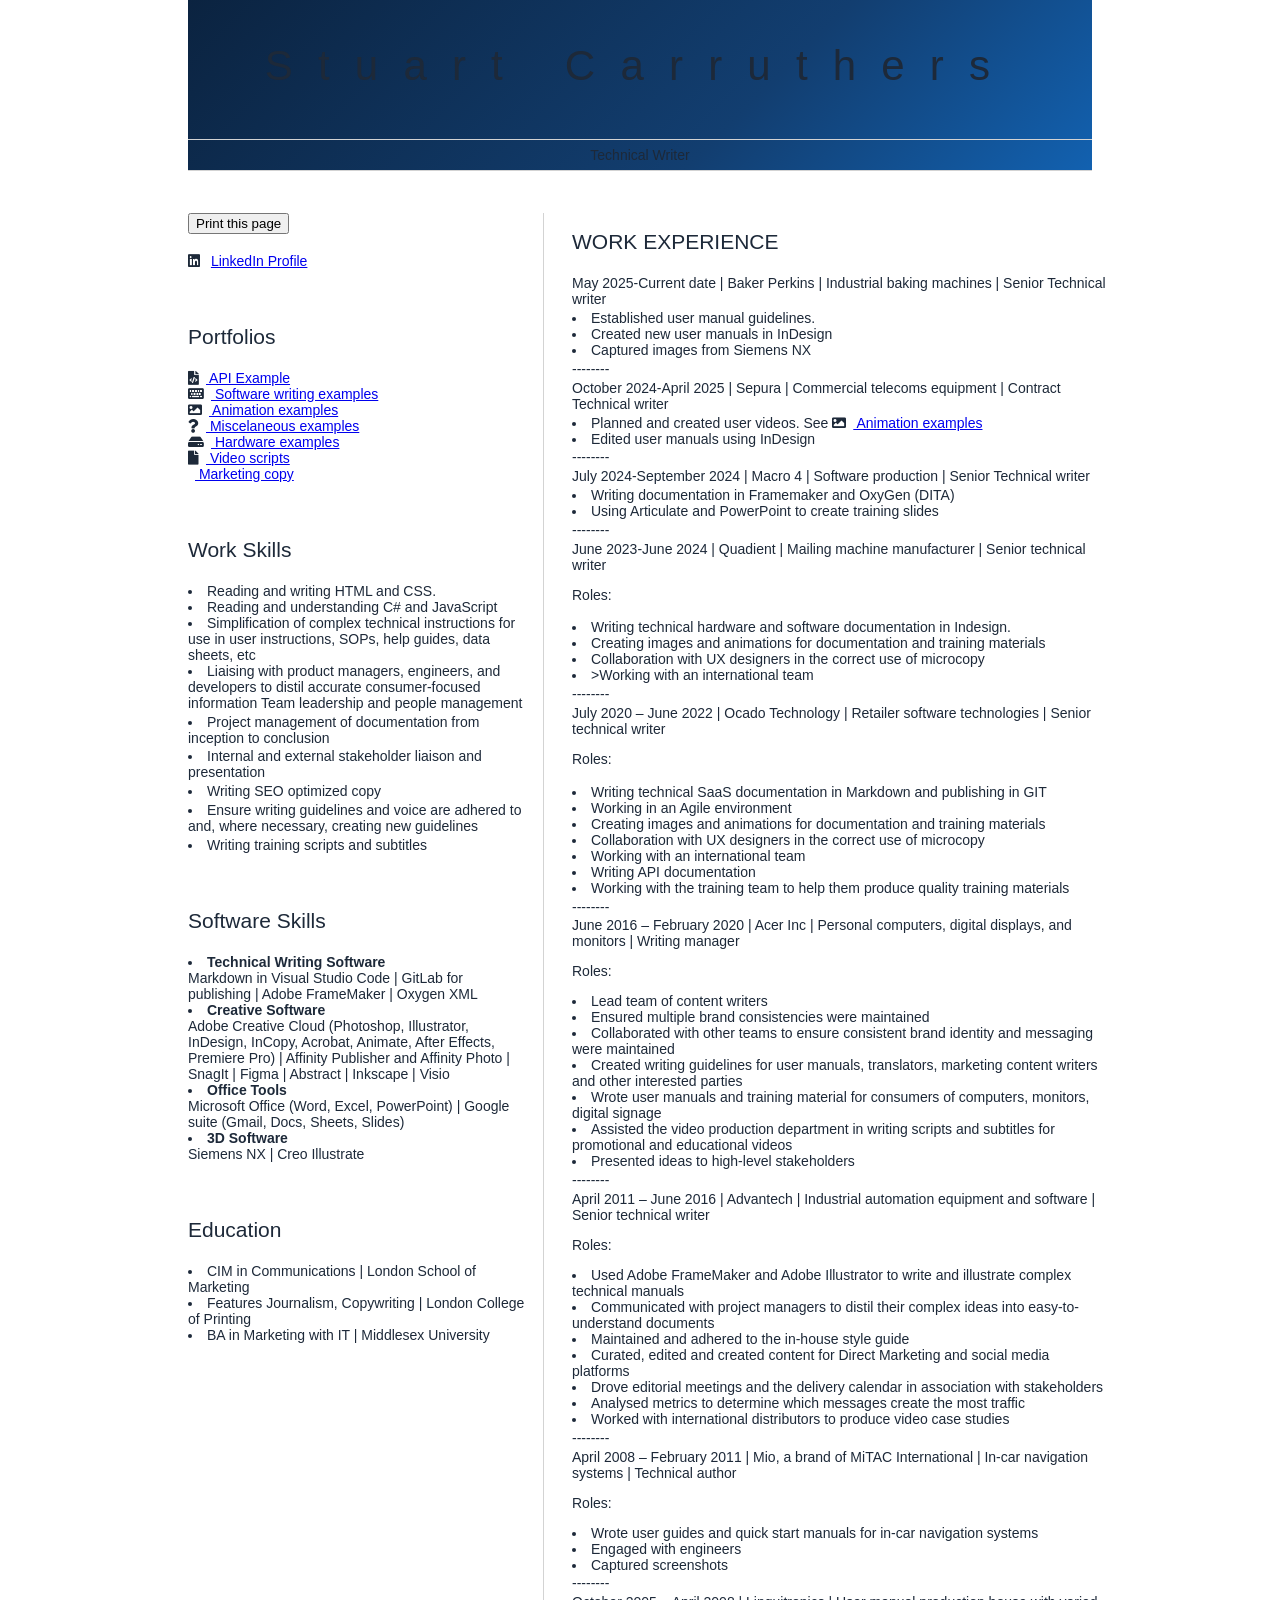
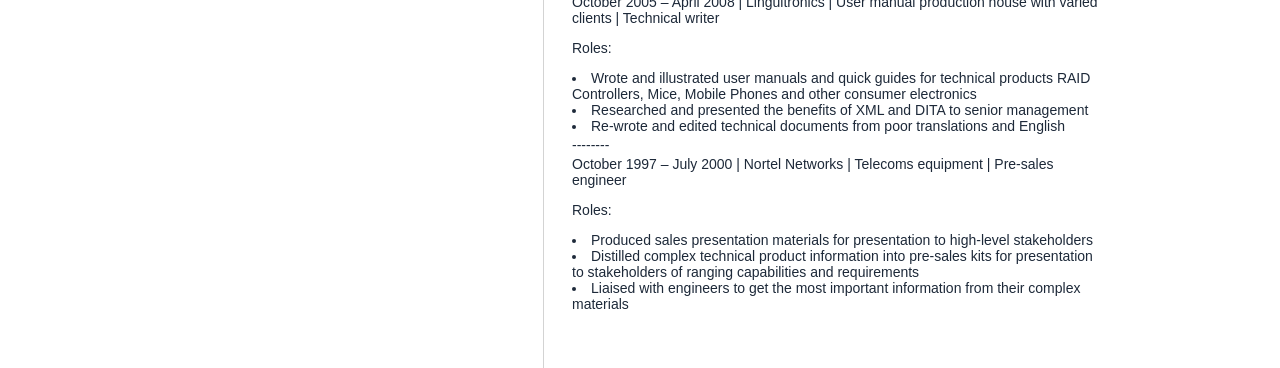
<file: index.html>
<html>
	<head>
<meta name="description" content="Stuart Carruthers — Senior Technical Writer. API documentation, SaaS and software documentation, user manuals, hardware documentation, technical visuals, training and UX writing.">
        <link rel="shortcut icon" type="image/x-icon" href="profil-head.ico">
		<link href="style.css" rel="stylesheet">
		<title>Portfolio | Stuart Carruthers — Senior Technical Writer</title>
        <link rel="stylesheet" href="https://cdnjs.cloudflare.com/ajax/libs/font-awesome/5.15.4/css/all.min.css">
	<style>
/* ===== Upwork Portfolio Brand Refresh ===== */
:root{
  --brand-navy:#0b2340;
  --brand-blue:#1261b0;
  --brand-light:#f5f8fc;
  --brand-line:#dbe4ee;
}
body{color:#1d2939}
header,.hero,.page-hero{
  background:linear-gradient(135deg,#0b2340 0%,#123e70 62%,#1261b0 100%) !important;
}
.hero{
  position:relative;
  overflow:hidden;
  padding:clamp(60px,8vw,105px) 0 !important;
}
.hero:after{
  content:"";
  position:absolute;
  width:420px;height:420px;
  right:-150px;top:-180px;
  border:70px solid rgba(255,255,255,.08);
  border-radius:50%;
  pointer-events:none;
}
.hero h1{
  max-width:900px !important;
  letter-spacing:-.035em;
}
.hero h2{
  max-width:820px !important;
  color:#dcecff !important;
}
.hero .kicker{
  color:#8fc4ff !important;
}
.btn.primary{
  background:#2e8ae6 !important;
}
#portfolio{
  background:#fff;
}
#portfolio .card{
  border-top:4px solid #1261b0;
}
#portfolio .card h3{
  font-size:1.3rem;
}
#portfolio .card:before{
  content:"";
  display:block;
  width:42px;height:4px;
  background:#1261b0;
  margin-bottom:17px;
  border-radius:2px;
}
#skills{
  background:#f5f8fc !important;
}
#experience{
  background:#fff;
}
footer{
  background:#0b2340 !important;
}
.brand{
  letter-spacing:.06em !important;
}
@media(max-width:560px){
  .hero h1{font-size:2.8rem !important}
}
</style>
</head>

	<body>
		<header id="header">
			<!-- resume header with your name and title -->
			<h1>Stuart Carruthers</h1>
			<hr>
			Technical Writer
			<hr>
		</header>
		<main>
			<article id="mainLeft">
				<section>
                    <input id="printpagebutton" type="button" value="Print this page" onclick="printpage()"/>
                    <script type="text/javascript">
                        function printpage() {
                            //Get the print button and put it into a variable
                            var printButton = document.getElementById("printpagebutton");
                            //Set the print button visibility to 'hidden' 
                            printButton.style.visibility = 'hidden';
                            //Print the page content
                            window.print()
                            //Set the print button to 'visible' again 
                            //[Delete this line if you want it to stay hidden after printing]
                            printButton.style.visibility = 'visible';
                        }
                    </script>
					<br>
                    <br>
                                      <p>
                        <i class="fab fa-linkedin" aria-hidden="true"></i>
                        <a href="https://www.linkedin.com/in/carruthersstuart/">LinkedIn Profile
                                </a>
                    </p>
				</section>
                
                <style type="text/css" media="print">
                    .dontprint
                    { display: none; }
                    </style>
                <section>
                    <div classs="dontprint">
                    <h2>Portfolios</h2>
                    <i class="fa fa-file-code" aria-hidden="true"></i><a href="api-example.html"> API Example</a><br/>
                    <i class="fa fa-keyboard" aria-hidden="true"></i><a href="software-writing-examples.html"> Software writing examples</a><br/>
                    <i class="fa fa-image" aria-hidden="true"></i><a href="animation-examples.html"> Animation examples</a><br/>
                    <i class="fa fa-question" aria-hidden="true"></i><a href="misc-examples.html"> Miscelaneous examples</a><br/>
                    <i class="fa fa-hdd" aria-hidden="true"></i><a href="consumer-hardware.html"> Hardware examples</a><br>
                    <i class="fa fa-file" aria-hidden="true"></i><a href="scripts.html"> Video scripts</a><br>
		            <i class="fa fa-pencil" aria-hidden="true"></i><a href="marketing-copy.html"> Marketing copy</a>
                </div>
                </section>
           
                
            <section>
					<h2>Work Skills</h2>
                    <li> Reading and writing HTML and CSS. </li> 
                    <li> Reading and understanding  C# and JavaScript</li>
					<li> Simplification of complex technical instructions for use in user instructions, SOPs, help guides, data sheets, etc
                    <li> Liaising with product managers, engineers, and developers to distil accurate consumer-focused information
                        Team leadership and people management	</p>   
                    <li> Project management of documentation from inception to conclusion</p>
                    <li> Internal and external stakeholder liaison and presentation</p>
                    <li> Writing SEO optimized copy</p>
                    <li> Ensure writing guidelines and voice are adhered to and, where necessary, creating new guidelines</p>
                    <li> Writing training scripts and subtitles</p>
				</section>
                <section>
                    <h2>Software Skills</h2>
                    <b><li>Technical Writing Software</li></b>
                    Markdown in Visual Studio Code | GitLab for publishing | Adobe FrameMaker | Oxygen XML
                    <b><li>Creative Software</li></b>
                    Adobe Creative Cloud (Photoshop, Illustrator, InDesign, InCopy, Acrobat, Animate, After Effects, Premiere Pro) | Affinity Publisher and Affinity Photo | SnagIt | Figma | Abstract | Inkscape | Visio
                    <b><li>Office Tools</li></b>
                    Microsoft Office (Word, Excel, PowerPoint) | Google suite (Gmail, Docs, Sheets, Slides)
                    <b><li>3D Software</li></b>
                    Siemens NX | Creo Illustrate
                </section>

                <section>
                    <h2>Education</h2> 
                    <li>CIM in Communications | London School of Marketing</li>
                    <li>Features Journalism, Copywriting | London College of Printing</li>
                    <li>BA in Marketing with IT | Middlesex University</li>
                </section>         
			</article>
			<article id="mainRight">
				<section>
					<h2>WORK EXPERIENCE</h2>
May 2025-Current date | Baker Perkins | Industrial baking machines | Senior Technical writer
<p>
<li>Established user manual guidelines.</li>
<li>Created new user manuals in InDesign </li>
<li>Captured images from Siemens NX</li>    
</p>
<p>--------</p>

October 2024-April 2025 | Sepura | Commercial telecoms equipment | Contract Technical writer

<p>
<li>Planned and created user videos. See <i class="fa fa-image" aria-hidden="true"></i><a href="animation-examples.html"> Animation examples</a><br/></li>
<li>Edited user manuals using InDesign</li>    
</p>
<p>--------</p>         

July 2024-September 2024 | Macro 4 | Software production | Senior Technical writer

<p>
<li>Writing documentation in Framemaker and OxyGen (DITA)</li>
<li>Using Articulate and PowerPoint to create training slides</li>	
</p>
<p>--------</p>
					June 2023-June 2024 | Quadient | Mailing machine manufacturer | Senior technical writer
<h3>Roles:</h3>
<p>
<li>Writing technical hardware and software documentation in Indesign.</li>
<li>Creating images and animations for documentation and training materials</li>
<li>Collaboration with UX designers in the correct use of microcopy</li>
<li>>Working with an international team</li>
</p>
<p>--------</p>					
July 2020 – June 2022 | Ocado Technology |  Retailer software technologies | Senior technical writer
<h3>Roles:</h3>
<p>
<li>Writing technical SaaS documentation in Markdown and publishing in GIT</li>
<li>Working in an Agile environment</li>
<li>Creating images and animations for documentation and training materials</li>
<li>Collaboration with UX designers in the correct use of microcopy</li>
<li>Working with an international team</li>
<li>Writing API documentation</li>
<li>Working with the training team to help them produce quality training materials</li>
</p>
<p>--------</p>

June 2016 – February 2020 | Acer Inc | Personal computers, digital displays, and monitors | Writing manager

<h3>Roles:</h3> 
<li>Lead team of content writers</li>
<li>Ensured multiple brand consistencies were maintained</li>
<li>Collaborated with other teams to ensure consistent brand identity and messaging were maintained</li>
<li>Created writing guidelines for user manuals, translators, marketing content writers and other interested parties</li>
<li>Wrote user manuals and training material for consumers of computers, monitors, digital signage</li>
<li>Assisted the video production department in writing scripts and subtitles for promotional and educational videos</li>
<li>Presented ideas to high-level stakeholders</li>
<p> -------- </p>

April 2011 – June 2016 | Advantech | Industrial automation equipment and software | Senior technical writer

<h3>Roles:</h3> 
<li>Used Adobe FrameMaker and Adobe Illustrator to write and illustrate complex technical manuals</li>
<li>Communicated with project managers to distil their complex ideas into easy-to-understand documents</li>
<li>Maintained and adhered to the in-house style guide</li>
<li>Curated, edited and created content for Direct Marketing and social media platforms</li>
<li>Drove editorial meetings and the delivery calendar in association with stakeholders</li>
<li>Analysed metrics to determine which messages create the most traffic</li>
<li>Worked with international distributors to produce video case studies</li>

<p>--------</p>

April 2008 – February 2011 | Mio, a brand of MiTAC International | In-car navigation systems  | Technical author

<h3>Roles:</h3> 
<li>Wrote user guides and quick start manuals for in-car navigation systems </li>
<li>Engaged with engineers</li>
<li>Captured screenshots </li>

<p>--------</p>

October 2005 – April 2008 | Linguitronics | User manual production house with varied clients | Technical writer

<h3>Roles:</h3> 
<li>Wrote and illustrated user manuals and quick guides for technical products RAID Controllers, Mice, Mobile Phones and other consumer electronics</li>
<li>Researched and presented the benefits of XML and DITA to senior management</li>
<li>Re-wrote and edited technical documents from poor translations and English</li>

<p>--------</p>

October 1997 – July 2000 | Nortel Networks | Telecoms equipment | Pre-sales engineer

<h3>Roles:</h3> 
<li>Produced sales presentation materials for presentation to high-level stakeholders</li>
<li>Distilled complex technical product information into pre-sales kits for presentation to stakeholders of ranging capabilities and requirements</li>
<li>Liaised with engineers to get the most important information from their complex materials</li>
				</section>
			</article>
		</main>
	</body>
</html>
</file>
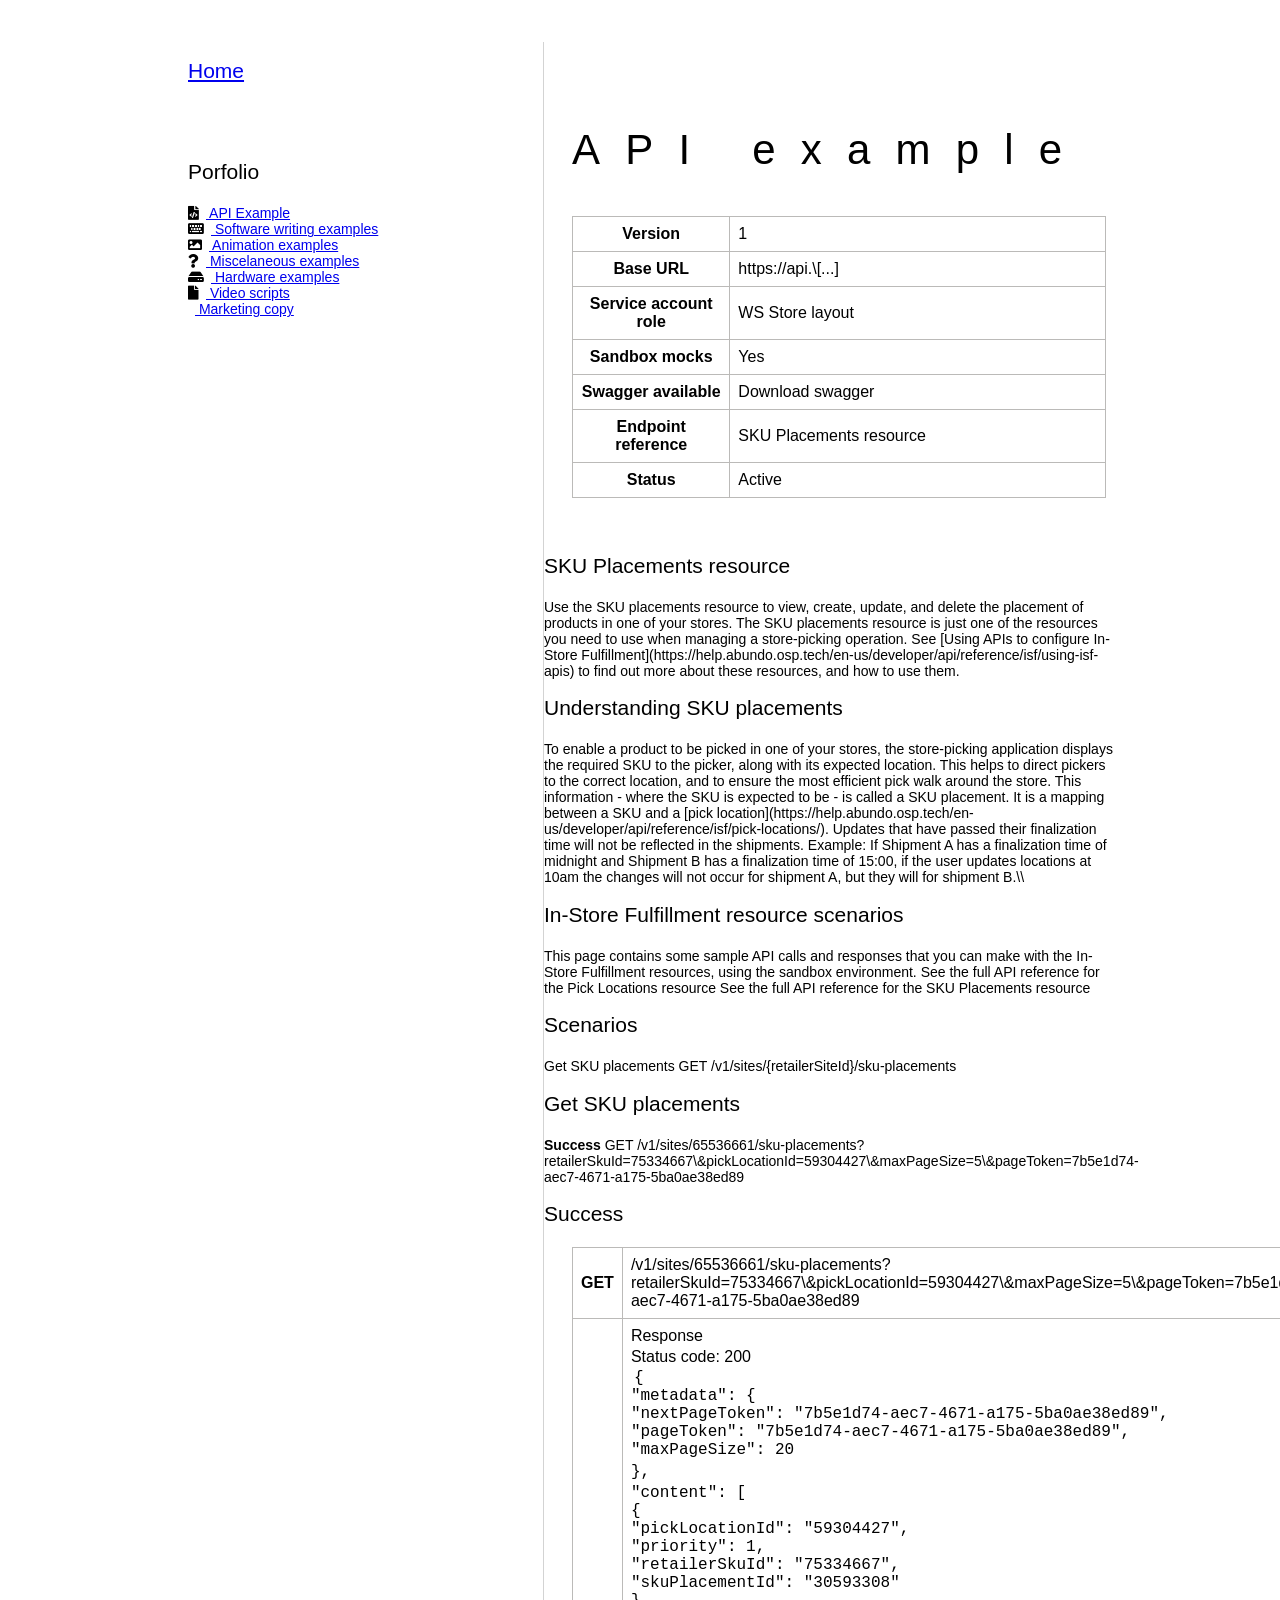
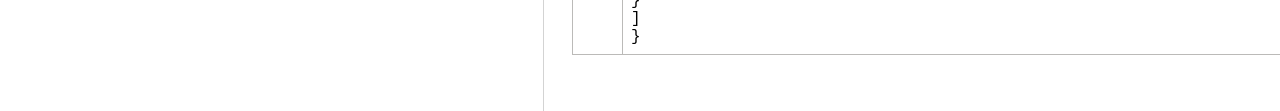
<file: api-example.html>
<html>
	<head>
		<link rel="shortcut icon" type="image/x-icon" href="profil-head.ico">
		<link href="style.css" rel="stylesheet">
		<title>API example</title>
        <link rel="stylesheet" href="https://cdnjs.cloudflare.com/ajax/libs/font-awesome/5.15.4/css/all.min.css">

	</head>
</html>

<body>
	<main>
		<article id="mainLeft">
			<section>
				<a href="index.html"><h2>Home</h2></a>
			</section>
			
			<section>
				<h2>Porfolio</h2>
				<i class="fa fa-file-code" aria-hidden="true"></i><a href="api-example.html"> API Example</a><br/>
                    <i class="fa fa-keyboard" aria-hidden="true"></i><a href="software-writing-examples.html"> Software writing examples</a><br/>
					<i class="fa fa-image" aria-hidden="true"></i><a href="animation-examples.html"> Animation examples</a><br/>
                    <i class="fa fa-question" aria-hidden="true"></i><a href="misc-examples.html"> Miscelaneous examples</a><br/>
                    <i class="fa fa-hdd" aria-hidden="true"></i><a href="consumer-hardware.html"> Hardware examples</a><br>
                    <i class="fa fa-file" aria-hidden="true"></i><a href="scripts.html"> Video scripts</a><br>
					<i class="fa fa-pencil" aria-hidden="true"></i><a href="marketing-copy.html"> Marketing copy</a>
			</section>
		</article>
		<article id="mainRight">				
<section>
<h1>API example</h1>

<table>
	<thead>
	<tr>
		<th>Version</th>
		<td>1</td>
	</tr>
	</thead>
	
	<thead>
		<tr>
			<th>Base URL</th>
			<td>https://api.\[...]  </td>
		</tr>
	</thead>


	<thead>
		<tr>
			<th>Service account role </th>
			<td>WS Store layout </td>
		</tr>
		</thead>

		<thead>
			<tr>
				<th>Sandbox mocks</th>
				<td>Yes</td>
			</tr>
		</thead>

			<thead>
				<tr>
				<th>Swagger available</th>
				<td>Download swagger</td>
				</tr>
			</thead>
				
			<thead>
				<tr>
					<th>Endpoint reference</th>
					<td>SKU Placements resource</td>
				</tr>
			</thead>

			<thead>
				<tr>
					<th>Status</th>
					<td>Active</td>
				</tr>
			</thead>	
</table>
</section>

<h2> SKU Placements resource </h2>

Use the SKU placements resource to view, create, update, and delete the placement of products in one of your stores.

The SKU placements resource is just one of the resources you need to use when managing a store-picking operation. See [Using APIs to configure In-Store Fulfillment](https://help.abundo.osp.tech/en-us/developer/api/reference/isf/using-isf-apis) to find out more about these resources, and how to use them.

<h2> Understanding SKU placements</h2>

To enable a product to be picked in one of your stores, the store-picking application displays the required SKU to the picker, along with its expected location. This helps to direct pickers to the correct location, and to ensure the most efficient pick walk around the store.

This information - where the SKU is expected to be - is called a SKU placement. It is a mapping between a SKU and a [pick location](https://help.abundo.osp.tech/en-us/developer/api/reference/isf/pick-locations/).

Updates that have passed their finalization time will not be reflected in the shipments. Example: If Shipment A has a finalization time of midnight and Shipment B has a finalization time of 15:00, if the user updates locations at 10am the changes will not occur for shipment A, but they will for shipment B.\\

<h2>In-Store Fulfillment resource scenarios</h2>

This page contains some sample API calls and responses that you can make with the In-Store Fulfillment resources, using the sandbox environment.

See the full API reference for the Pick Locations resource
See the full API reference for the SKU Placements resource

<h2> Scenarios </h2>

Get SKU placements

GET /v1/sites/{retailerSiteId}/sku-placements

<h2>Get SKU placements </h2>

<b>Success</b>

GET /v1/sites/65536661/sku-placements?retailerSkuId=75334667\&pickLocationId=59304427\&maxPageSize=5\&pageToken=7b5e1d74-aec7-4671-a175-5ba0ae38ed89

<h2>Success</h2>

<section>
	<table>
		<thead>
		<tr>
			<th>GET</th>
			<td>/v1/sites/65536661/sku-placements?retailerSkuId=75334667\&pickLocationId=59304427\&maxPageSize=5\&pageToken=7b5e1d74-aec7-4671-a175-5ba0ae38ed89</td>
		</tr>
		</thead>
	
		<thead>
		<tr>
		<!--	<td>
			</td>
			<th>
			</th>-->
		</tr>
	</thead>
	
	<thead>
	<tr>
		<th>
		</th>
	<td>
Response                                                                                                                                                                                                                                                                                                                                                                                                                                                                    
<p>Status code: 200</p>
<code>
	{<br>
	"metadata": { <br>
	"nextPageToken": "7b5e1d74-aec7-4671-a175-5ba0ae38ed89",<br>
	"pageToken": "7b5e1d74-aec7-4671-a175-5ba0ae38ed89",<br>
	"maxPageSize": 20<br>
	<p>},</p>
	"content": [<br>
	{<br>
	"pickLocationId": "59304427",<br>
	"priority": 1,<br>
	"retailerSkuId": "75334667",<br>
	"skuPlacementId": "30593308"<br>
	}<br>
	]<br>
	}<br>                                                                                                                                             
	</code>
	</td>
</tr>
	</thead>
</table>
		
			</section>
		</main>
	</body>
</html>
</file>
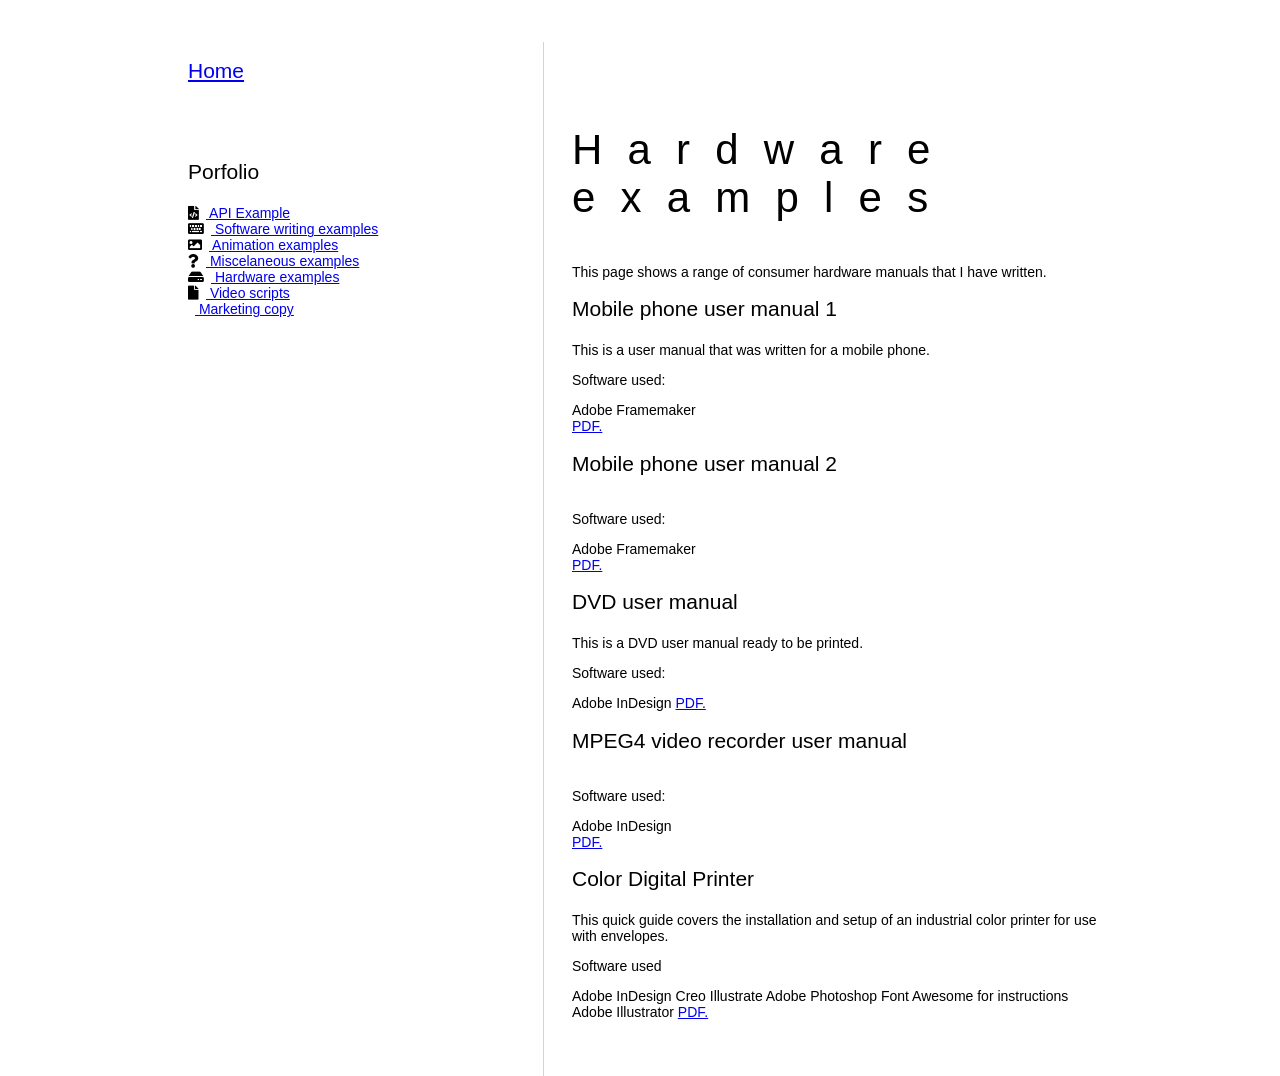
<file: consumer-hardware.html>
<html>
	<head>
		<link rel="shortcut icon" type="image/x-icon" href="profil-head.ico">
		<link href="style.css" rel="stylesheet">
		<title>Hardware examples</title>
        <link rel="stylesheet" href="https://cdnjs.cloudflare.com/ajax/libs/font-awesome/5.15.4/css/all.min.css">
	</head>
</html>

<body>
	<main>
		<article id="mainLeft">
			<section>
				<a href="index.html"><h2>Home</h2></a>
			</section>
			
			<section>
				<h2>Porfolio</h2>
				<i class="fa fa-file-code" aria-hidden="true"></i><a href="api-example.html"> API Example</a><br/>
                <i class="fa fa-keyboard" aria-hidden="true"></i><a href="software-writing-examples.html"> Software writing examples</a><br/>
				<i class="fa fa-image" aria-hidden="true"></i><a href="animation-examples.html"> Animation examples</a><br/>
                <i class="fa fa-question" aria-hidden="true"></i><a href="misc-examples.html"> Miscelaneous examples</a><br/>
                <i class="fa fa-hdd" aria-hidden="true"></i><a href="consumer-hardware.html"> Hardware examples</a><br>
                <i class="fa fa-file" aria-hidden="true"></i><a href="scripts.html"> Video scripts</a><br>
				<i class="fa fa-pencil" aria-hidden="true"></i><a href="marketing-copy.html"> Marketing copy</a>	
			</section>
		</article>
		<article id="mainRight">				

		<section>
<h1>Hardware examples</h1>

This page shows a range of consumer hardware manuals that I have written.

<h2> Mobile phone user manual 1 </h2>

This is a user manual that was written for a mobile phone.

<h3>Software used:</h3>
Adobe Framemaker <br>

<a href="assets/mobile-phone-user-manual.pdf" target="_blank">PDF.</a>


<h2> Mobile phone user manual 2</h2>

<h3>Software used:</h3>
Adobe Framemaker <br>

<a href="assets/mobilephone2.pdf" target="_blank">PDF.</a>

<h2>DVD user manual</h2>

This is a DVD user manual ready to be printed.

<h3>Software used:</h3>
Adobe InDesign

<a href="assets/DVD_UM_EN_Indesign.pdf" target="_blank">PDF.</a>

<h2>MPEG4 video recorder user manual</h2>

<h3>Software used:</h3>
Adobe InDesign <br>

<a href="assets/MPEG4-VCR_UM_EN.book.pdf" target="_blank">PDF.</a>

<h2>Color Digital Printer</h2>
This quick guide covers the installation and setup of an industrial color printer for use with envelopes.

<h3>Software used</h3>
Adobe InDesign
Creo Illustrate
Adobe Photoshop
Font Awesome for instructions
Adobe Illustrator

<a href="assets/CDEP-quick-guide-draft.pdf" target="_blank">PDF.</a>

    </body>
</html>
</file>
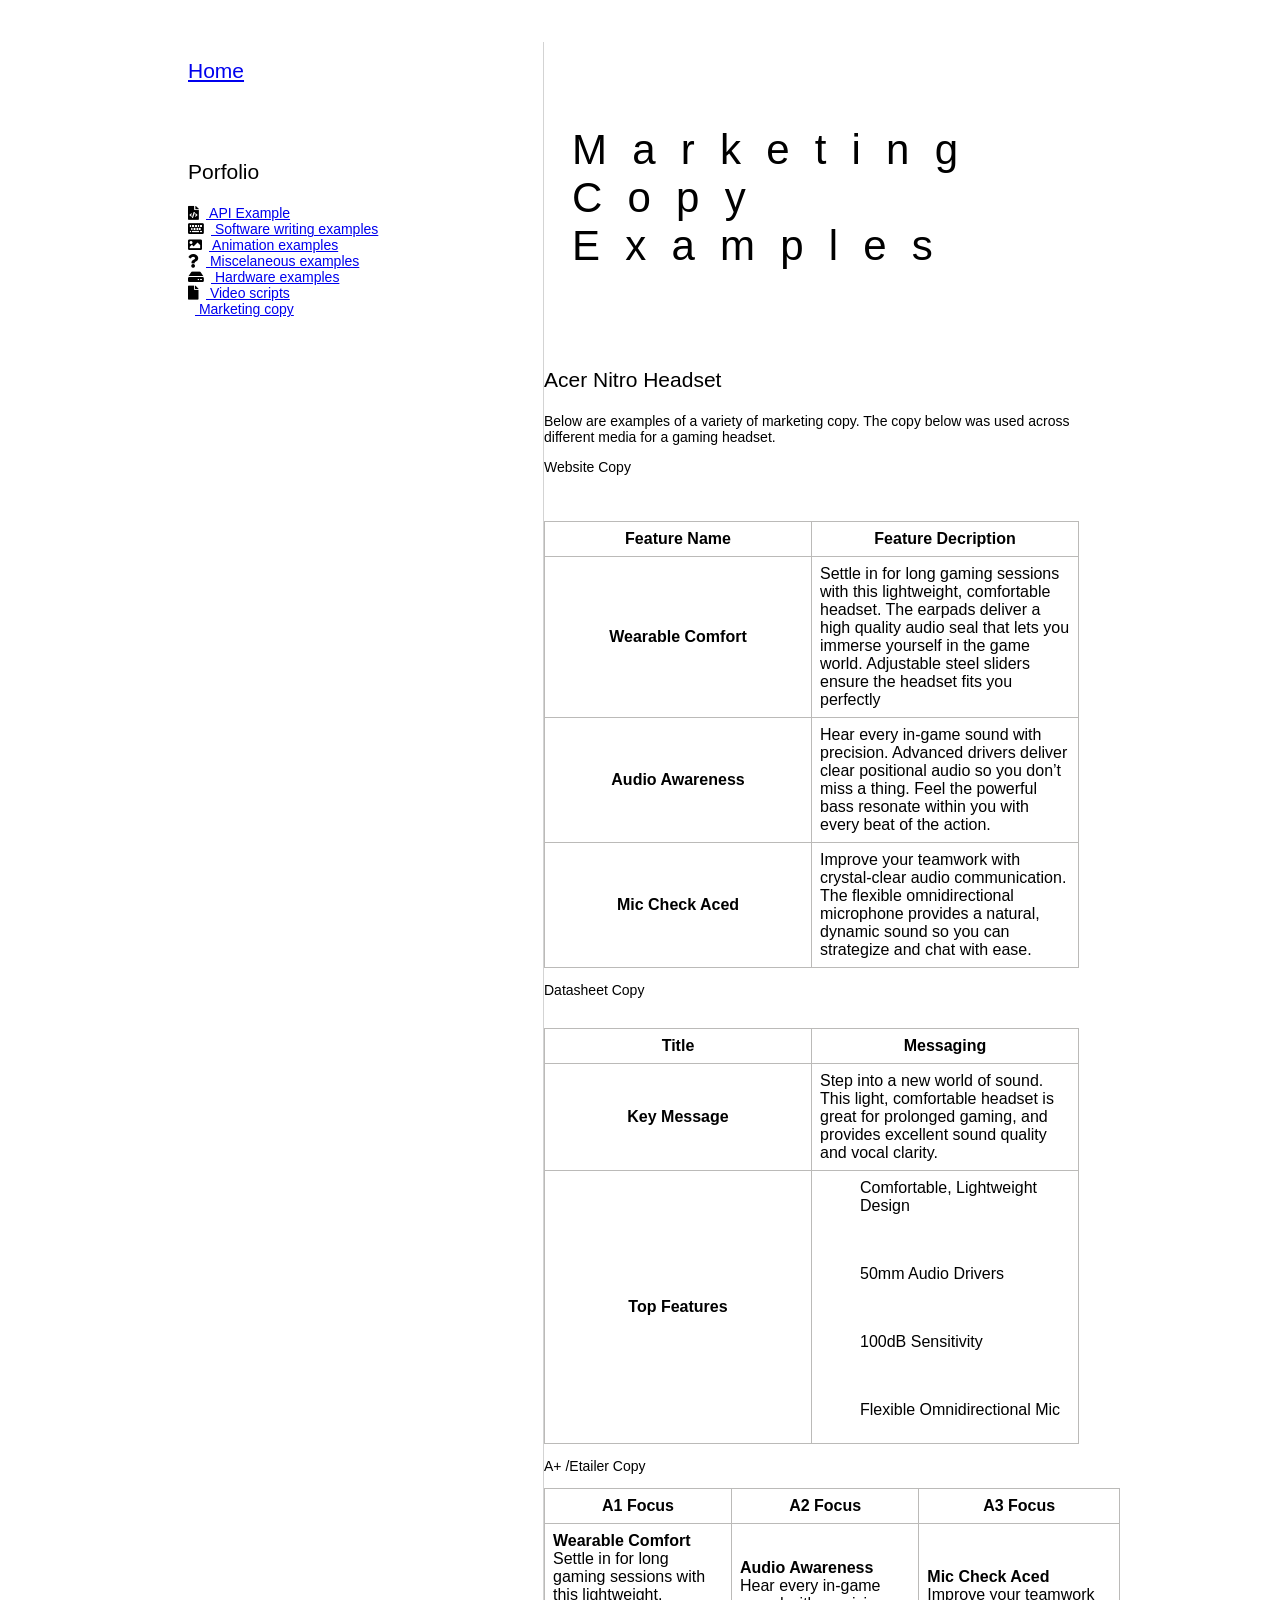
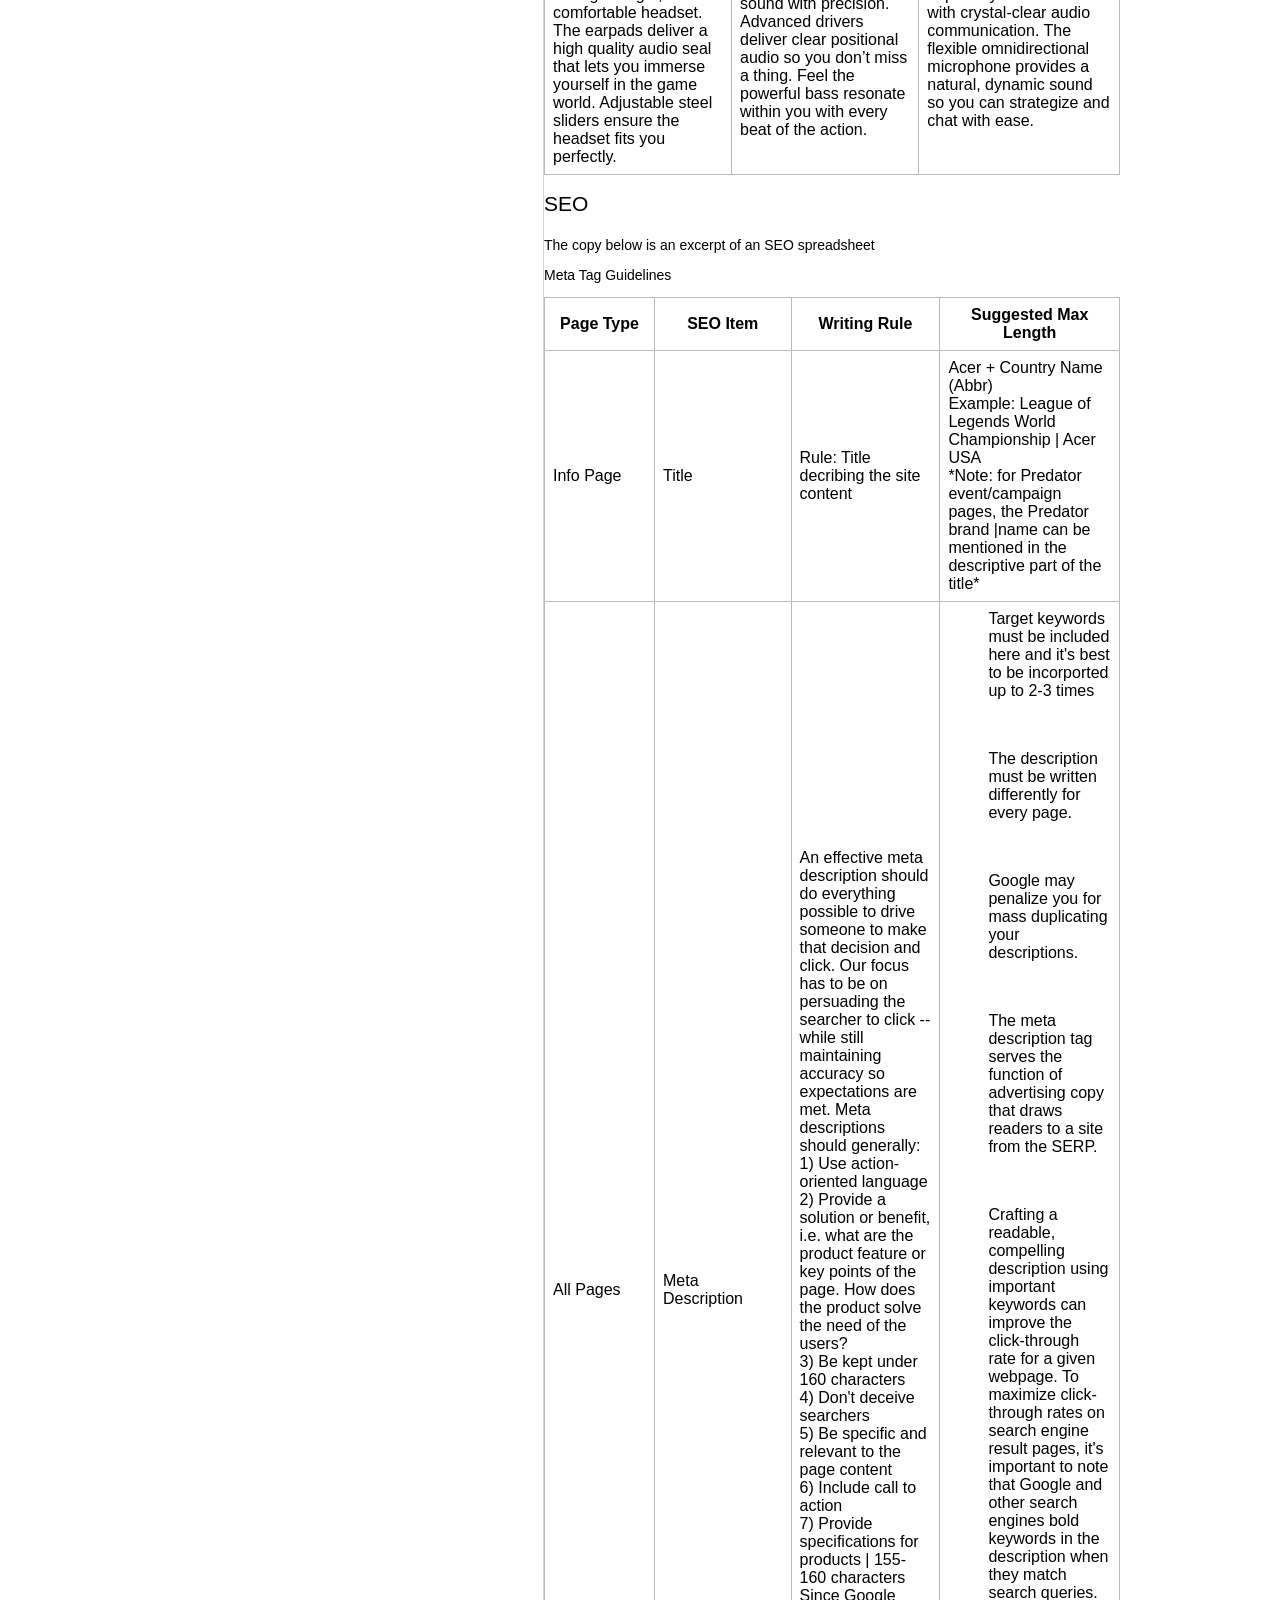
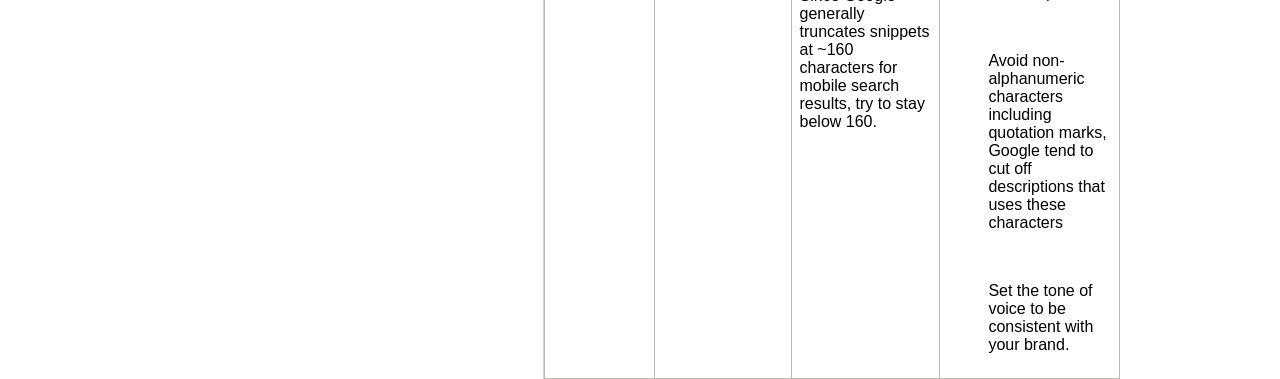
<file: marketing-copy.html>
<html>
  <head>
		<link rel="shortcut icon" type="image/x-icon" href="profil-head.ico">
		<link href="style.css" rel="stylesheet">
		<title>Marketing Copy</title>
        <link rel="stylesheet" href="https://cdnjs.cloudflare.com/ajax/libs/font-awesome/5.15.4/css/all.min.css">

	</head>

<body>
  <main>
		<article id="mainLeft">
			<section>
				<a href="index.html"><h2>Home</h2></a>
			</section>
			
			<section>
				<h2>Porfolio</h2>
				<i class="fa fa-file-code" aria-hidden="true"></i><a href="api-example.html"> API Example</a><br/>
                    <i class="fa fa-keyboard" aria-hidden="true"></i><a href="software-writing-examples.html"> Software writing examples</a><br/>
                    <i class="fa fa-image" aria-hidden="true"></i><a href="animation-examples.html"> Animation examples</a><br/>
                    <i class="fa fa-question" aria-hidden="true"></i><a href="misc-examples.html"> Miscelaneous examples</a><br/>
                    <i class="fa fa-hdd" aria-hidden="true"></i><a href="consumer-hardware.html"> Hardware examples</a><br>
                    <i class="fa fa-file" aria-hidden="true"></i><a href="scripts.html"> Video scripts</a><br>
		                <i class="fa fa-pencil" aria-hidden="true"></i><a href="marketing-copy.html"> Marketing copy</a>
				
			</section>
		</article>
		<article id="mainRight">				
<section>
  <h1> Marketing Copy Examples </h1>
</section>
      <h2> Acer Nitro Headset</h2>
  
Below are examples of a variety of marketing copy.

The copy below was used across different media for a gaming headset.

<h3>Website Copy</h3>

<table>
  <thead>
    <tr>
      <th> Feature Name </th>
      <th> Feature Decription </th>
    </tr>
  </thead>
 <tbody>
   <th> Wearable Comfort </th>
   <td>Settle in for long gaming sessions with this lightweight, comfortable headset. The earpads deliver a high quality audio seal that lets you immerse yourself in the game world. Adjustable steel sliders ensure the headset fits you perfectly</td>
 </tbody>
	<tbody> 
<th> Audio Awareness </th><br>
<td>Hear every in-game sound with precision. Advanced drivers deliver clear positional audio so you don’t miss a thing. Feel the powerful bass resonate within you with every beat of the action. </td>
</tbody>
	<tbody>
	<th> Mic Check Aced </th><br>
<td>  Improve your teamwork with crystal-clear audio communication. The flexible omnidirectional microphone provides a natural, dynamic sound so you can strategize and chat with ease.</td>
 </tbody> 
</table>



<h3>Datasheet Copy</h3>

<table>
  <thead>
    <tr>
      <th> Title </th>
      <th> Messaging </th>
    </tr>
  </thead>
 <tbody>
   <th> Key Message </th>
   <td>Step into a new world of sound. This light, comfortable headset is great for prolonged gaming, and provides excellent sound quality and vocal clarity.</td>
 </tbody>
	<tbody> 
<th> Top Features </th><br>
<td><ul> Comfortable, Lightweight Design</ul> <br> <ul>50mm Audio Drivers</ul> <br> <ul>100dB Sensitivity</ul> <br> <ul>Flexible Omnidirectional Mic</ul> </td>
</table>


<h3>A+ /Etailer Copy</h3>

<table>
  <thead>
    <tr>
      <th> A1 Focus </th>
      <th> A2 Focus </th>
     <th> A3 Focus </th>	
    </tr>
  </thead>
 <tbody>
   <td><b>Wearable Comfort</b> <br> Settle in for long gaming sessions with this lightweight, comfortable headset. The earpads deliver a high quality audio seal that lets you immerse yourself in the game world. Adjustable steel sliders ensure the headset fits you perfectly. </td>
   <td><b>Audio Awareness</b> <br> Hear every in-game sound with precision. Advanced drivers deliver clear positional audio so you don’t miss a thing. Feel the powerful bass resonate within you with every beat of the action.</td>
   <td> <b>Mic Check Aced</b> <br> Improve your teamwork with crystal-clear audio communication. The flexible omnidirectional microphone provides a natural, dynamic sound so you can strategize and chat with ease.</td>	
</tbody>
</table>
			
<h2>SEO</h2>

The copy below is an excerpt of an SEO spreadsheet

<h3> Meta Tag Guidelines</h3>

<table>
  <thead>
    <tr>
      <th> Page Type </th>
      <th> SEO Item </th>
      <th> Writing Rule</th>
      <th> Suggested Max Length</th>	    
    </tr>
  </thead>
 <tbody>
    <td>Info Page</td>
    <td>Title</td>
    <td>Rule: Title decribing the site content</td>
    <td>Acer + Country Name (Abbr) <br> Example: League of Legends World Championship | Acer USA <br> *Note: for Predator event/campaign pages, the Predator brand |name can be mentioned in the descriptive part of the title*  </td>	 
 </tbody>
 <tbody> 
<td>All Pages</td>
<td> Meta Description</td>
<td> An effective meta description should do everything possible to drive someone to make that decision and click. Our focus has to be on persuading the searcher to click -- while still maintaining accuracy so expectations are met. Meta descriptions should generally: <br> 1) Use action-oriented language <br> 2) Provide a solution or benefit, i.e. what are the product feature or key points of the page. How does the product solve the need of the users? <br> 3) Be kept under 160 characters <br> 4) Don't deceive searchers <br> 5) Be specific and relevant to the page content <br> 6) Include call to action <br> 7) Provide specifications for products | 155-160 characters <br> Since Google generally truncates snippets at ~160 characters for mobile search results, try to stay below 160. </td>	 
<td> <ul> Target keywords must be included here and it's best to be incorported up to 2-3 times</ul> <br><ul> The description must be written differently for every page.</ul> <br> <ul> Google may penalize you for mass duplicating your descriptions.</ul> <br><ul> The meta description tag serves the function of advertising copy that draws readers to a site from the SERP.</ul> <br><ul> Crafting a readable, compelling description using important keywords can improve the click-through rate for a given webpage. To maximize click-through rates on search engine result pages, it's important to note that Google and other search engines bold keywords in the description when they match search queries.</ul> <br> <ul> Avoid non-alphanumeric characters including quotation marks, Google tend to cut off descriptions that uses these characters</ul> <br><ul> Set the tone of voice to be consistent with your brand.</ul></td>
</table>

</html>
</file>
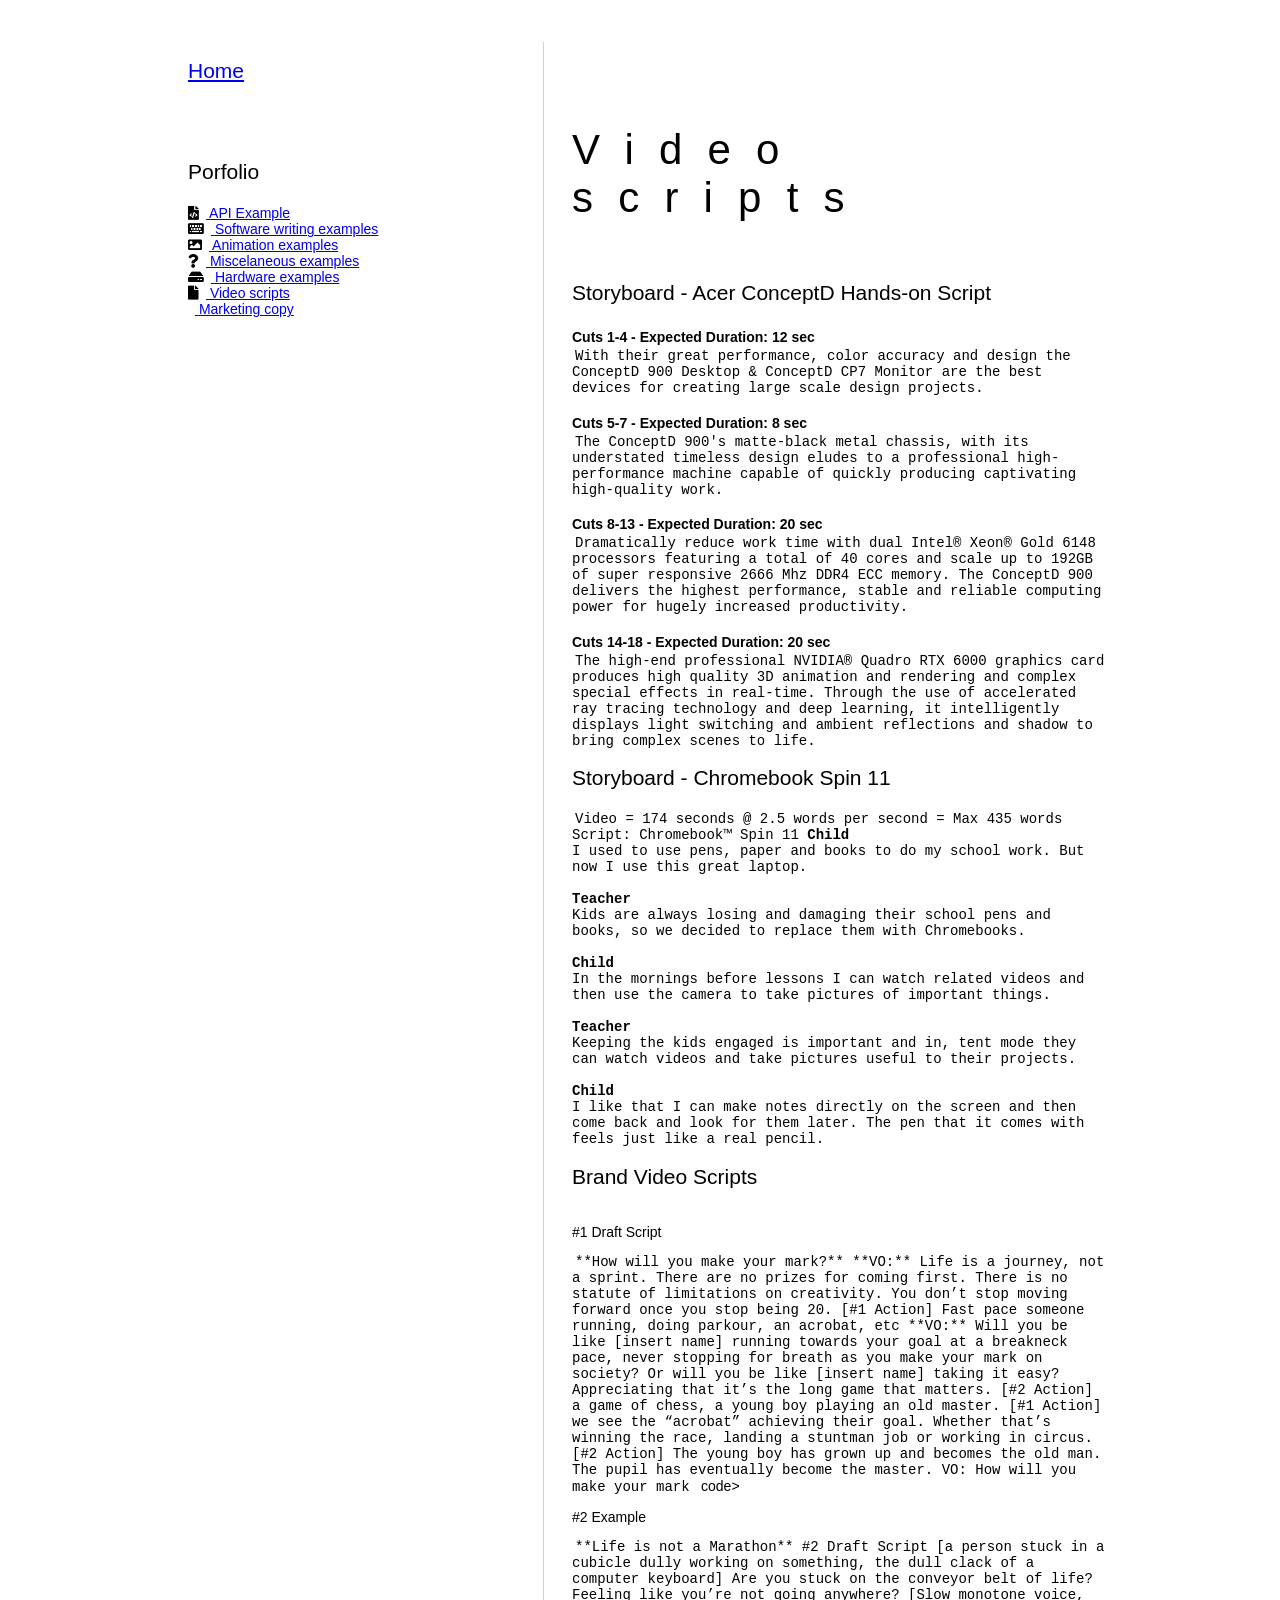
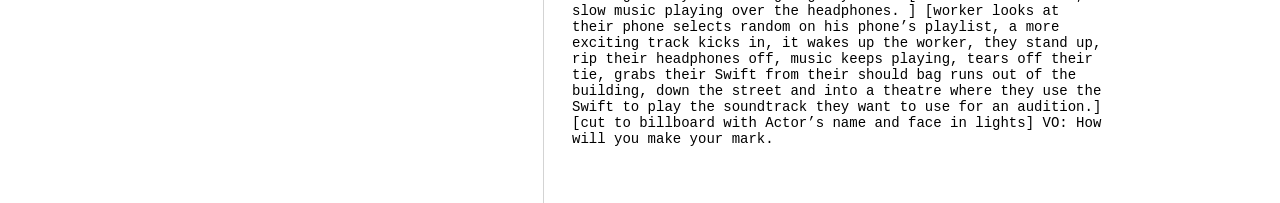
<file: scripts.html>
<html>
	<head>
		<link rel="shortcut icon" type="image/x-icon" href="profil-head.ico">
		<link href="style.css" rel="stylesheet">
		<title>Video script examples</title>
        <link rel="stylesheet" href="https://cdnjs.cloudflare.com/ajax/libs/font-awesome/5.15.4/css/all.min.css">
	</head>

	<body>
		<main>
			<article id="mainLeft">
				<section>
					<a href="index.html"><h2>Home</h2></a>
				</section>
				
				<section>
					<h2>Porfolio</h2>
					<i class="fa fa-file-code" aria-hidden="true"></i><a href="api-example.html"> API Example</a><br/>
                    <i class="fa fa-keyboard" aria-hidden="true"></i><a href="software-writing-examples.html"> Software writing examples</a><br/>
					<i class="fa fa-image" aria-hidden="true"></i><a href="animation-examples.html"> Animation examples</a><br/>
                    <i class="fa fa-question" aria-hidden="true"></i><a href="misc-examples.html"> Miscelaneous examples</a><br/>
                    <i class="fa fa-hdd" aria-hidden="true"></i><a href="consumer-hardware.html"> Hardware examples </a><br>
                    <i class="fa fa-file" aria-hidden="true"></i><a href="scripts.html"> Video scripts</a><br>
					<i class="fa fa-pencil" aria-hidden="true"></i><a href="marketing-copy.html"> Marketing copy</a>
				</section>
			</article>
			<article id="mainRight">	

                <section>

                    <h1> Video scripts</h1>

                <h2>Storyboard - Acer ConceptD Hands-on Script</h2>                                                                                                                                                                                                                                                                                                                                                                                                                                                                    
                <p><b>Cuts 1-4 - Expected Duration: 12 sec</b></p>
                <code>
                    With their great performance, color accuracy and design the ConceptD 900 Desktop & ConceptD CP7 Monitor are the best devices for creating large scale design projects.                                                                                                                                           
                    </code><br><br>
                 <p><b>Cuts 5-7 - Expected Duration: 8 sec</b></p>
                 <code>
                    The ConceptD 900's matte-black metal chassis, with its understated timeless design eludes to a professional high-performance machine capable of quickly producing captivating high-quality work.
                 </code>   <br><br>
				 <p><b>Cuts 8-13 - Expected Duration: 20 sec</b></p>
				<code>
				 Dramatically reduce work time with dual Intel® Xeon® Gold 6148 processors featuring a total of 40 cores and scale up to 192GB of super responsive 2666 Mhz DDR4 ECC memory. The ConceptD 900 delivers the highest performance, stable and reliable computing power for hugely increased productivity. 
				</code><br><br>
				<p><b>Cuts 14-18 - Expected Duration: 20 sec</b></p>
				<code>
				The high-end professional NVIDIA® Quadro RTX 6000 graphics card  produces high quality 3D animation and rendering and complex special effects in real-time. Through the use of accelerated ray tracing technology and deep learning, it intelligently displays light switching and ambient reflections and shadow to bring complex scenes to life. 
			</code>

			<h2> Storyboard - Chromebook Spin 11</h2>
			<Code>
				Video = 174 seconds @ 2.5 words per second = Max 435 words
			Script: Chromebook™ Spin 11
			<b>Child</b><br>
			I used to use pens, paper and books to do my school work. But now I use this great laptop.<br><br>

			<b>Teacher</b><br>
			Kids are always losing and damaging their school pens and books, so we decided to replace them with Chromebooks.<br><br>

			<b>Child</b><br>
			In the mornings before lessons I can watch related videos and then use the camera to take pictures of important things.<br><br>
			
			<b>Teacher</b><br>
			Keeping the kids engaged is important and in, tent mode they can watch videos and take pictures useful to their projects.<br><br>
			
			<b>Child</b><br>
			I like that I can make notes directly on the screen and then come back and look for them later. The pen that it comes with feels just like a real pencil.

			</Code>

			<h2> Brand Video Scripts</h2>

<h3> #1 Draft Script </h3>
<code>
**How will you make your mark?**

**VO:** Life is a journey, not a sprint. There are no prizes for coming first. There is no statute of limitations on creativity. You don’t stop moving forward once you stop being 20. 
[#1 Action] Fast pace someone running, doing parkour, an acrobat, etc
**VO:** Will you be like [insert name] running towards your goal at a breakneck pace, never stopping for breath as you make your mark on society?
Or will you be like [insert name] taking it easy? Appreciating that it’s the long game that matters.
[#2 Action] a game of chess, a young boy playing an old master.

[#1 Action] we see the “acrobat” achieving their goal. Whether that’s winning the race, landing a stuntman job or working in circus.
[#2 Action] The young boy has grown up and becomes the old man. The pupil has eventually become the master.

VO: How will you make your mark 
</code>code>

	
<h3> #2 Example </h3>
<code>
**Life is not a Marathon**

#2  Draft Script
[a person stuck in a cubicle dully working on something, the dull clack of a computer keyboard] Are you stuck on the conveyor belt of life? Feeling like you’re not going anywhere? [Slow monotone voice, slow music playing over the headphones. ] 

[worker looks at their phone selects random on his phone’s playlist, a more exciting track kicks in, it wakes up the worker, they stand up, rip their headphones off, music keeps playing, tears off their tie, grabs their Swift from their should bag runs out of the building, down the street and into a theatre where they use the Swift to play the  soundtrack they want to use for an audition.]

[cut to billboard with Actor’s name and face in lights]

VO: How will you make your mark.
</code>

                </section>
            </main>
        </body>
    </html>
</file>
<file: style.css>
main { 
        display: grid;
        grid-template-columns: 40% 60%;
        margin-top: 3em;
    }

body {
    font-family: 'Segoe UI', Tahoma, Geneva, Verdana, sans-serif;
    font-size: 14px;
    max-width: 960px;
    margin: auto;
}

h1 {
    font-size: 3em;
    letter-spacing: .6em;
    padding-top: 1em;
    padding-bottom: 1em;
}

h2 {
    font-size: 1.5em;
    padding-bottom: 1em;
}

h3 {
    font-size: 1em;
    padding-bottom: 1em;
    font-weight: bold;
}

header {
    text-align: center;
    margin: auto 2em;
}

section {
    margin: auto 1em 4em 2em;
}

i {
    margin-right: .5em;
}

p {
    margin: .2em auto
}

hr {
    border: none;
    background-color: lightgray;
    height: 1px;
}

h1, h2, h3 {
    font-weight: 100;
    margin-bottom: 0;
}

#mainLeft {
    border-right: 1px solid lightgray;
}

code {
    
    border-radius: 3px;
    font-family: courier, monospace;
    padding: 0 3px;
}

table {
    border-collapse: collapse;
    }
    th {	
        border: 0.25px solid rgb(187, 186, 184);
        padding: 8px
    }

   td {	
        border: 0.25px solid rgb(187, 186, 184);
        padding: 8px
    }
    thead th {
      width: 250px;
    }

    thead td {
        width: 800px;
      }

      iframe {
        width: 100%;
        height: 100%;
        padding: 0;
        margin: 0;
      }

      @media print {
        .noprint {
           visibility: hidden;
           display: none;
        }
     }
</file>
